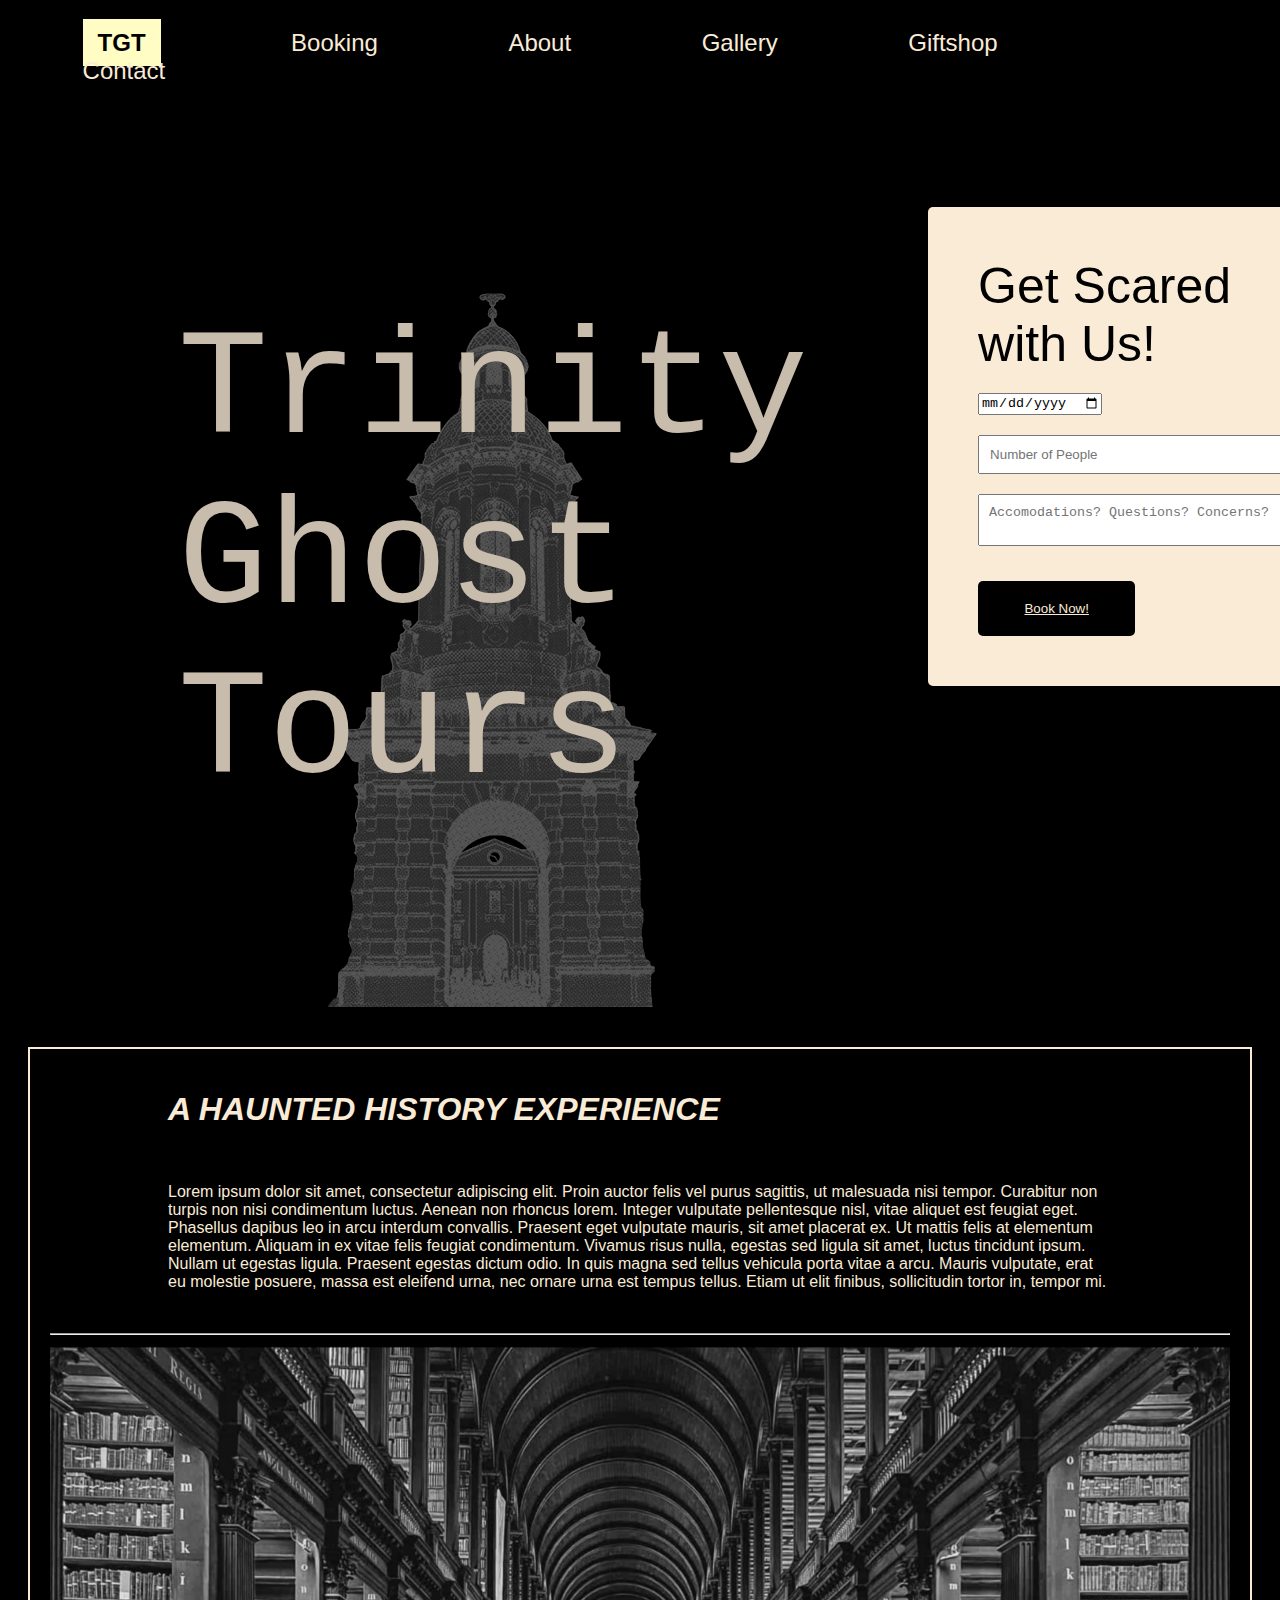
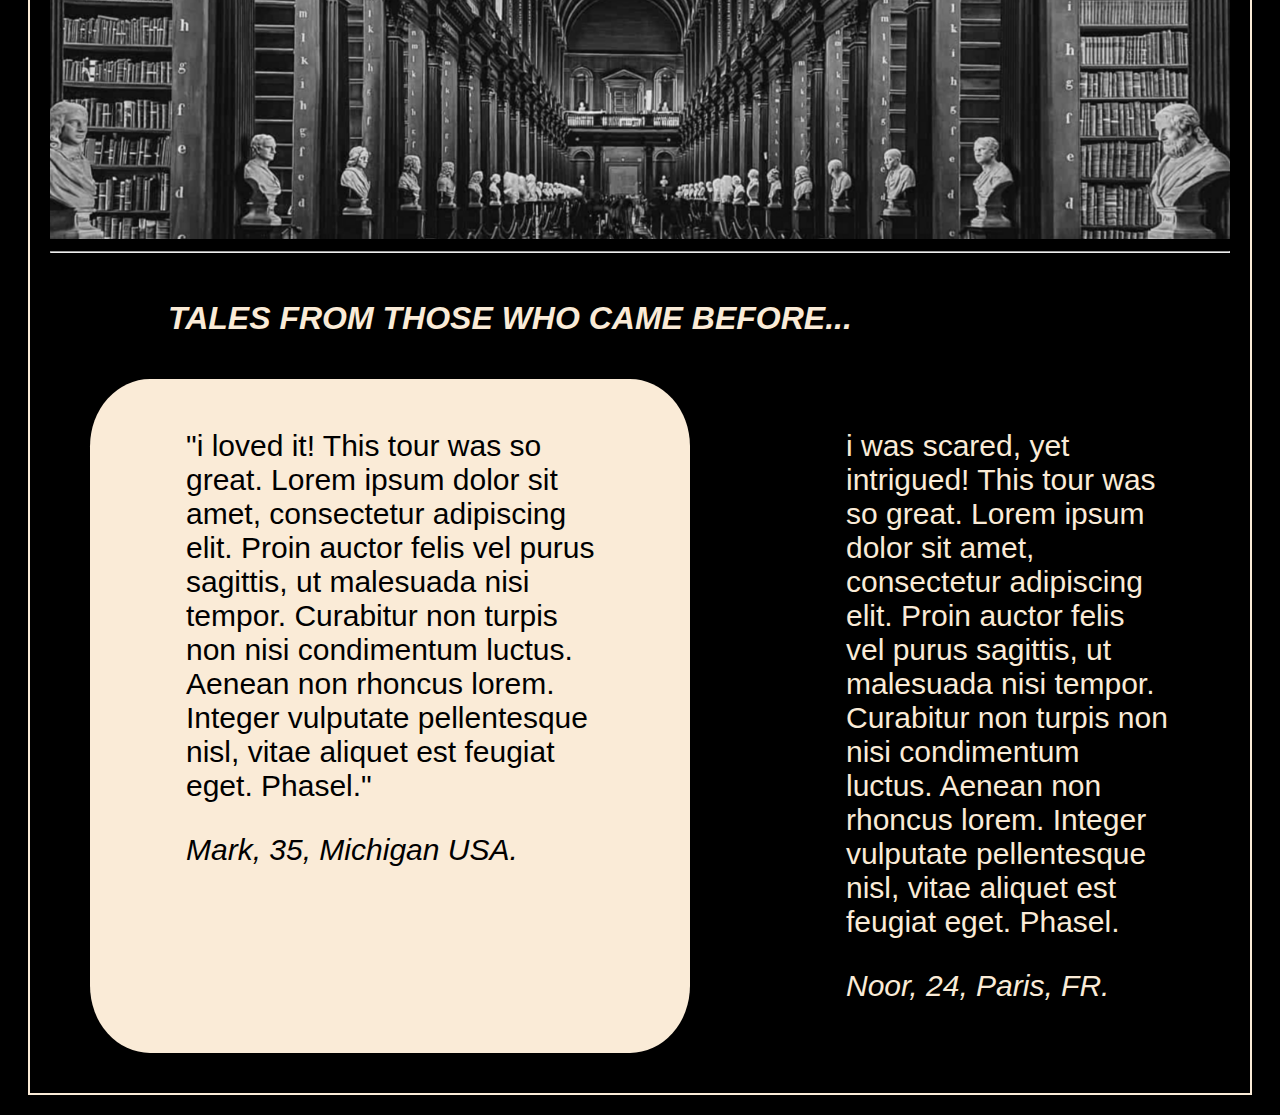
<file: index.html>
<!DOCTYPE html>
<html>
  <head>
    <title>TGT Home</title>
    <meta name="viewport" content="width=device-width, initial-scale=1">
    <link rel="stylesheet" href="style.css">
    <script src="cal.js"></script>
    <script src="hamburger.js"></script>
  </head>
  <body>
    <ul class="topnavi" id="topNav">
      <li class="page">
        <strong>
          <a id="homebutton" href="index.html">TGT</a>
        </strong>
      </li>
      <li class="page">
        <a href="booking.html">Booking</a>
      </li>
      <li class="page">
        <a href="about.html">About</a>
      </li>
      <li class="page">
        <a href="gallerymaps.html">Gallery</a>
      </li>
      <li class="page">
        <a href="gift.html">Giftshop</a>
      </li>
      <li class="page">
        <a href="contact.html">Contact</a>
      </li>
    </ul>
    <div class="container">
      <div class="column column-1">
        <p id="title">Trinity Ghost Tours</p>
      </div>
      <div class="column column-2">
        <div id="calendar-container">
          <p id="book-text">Get Scared with Us! </p>
          <div id="calendar"></div>
          <input type="date" id="test" />
          <input type="number" id="people" placeholder="Number of People">
          <textarea id="comments" placeholder="Accomodations? Questions? Concerns?"></textarea>
          <button id="submit-btn">
            <a href="booking.html">Book Now!</a>
          </button>
        </div>
      </div>
    </div>
    </div>
    <div class="second-container">
      <h1>
        <i>A HAUNTED HISTORY EXPERIENCE</i>
      </h1>
      <br>
      <p> Lorem ipsum dolor sit amet, consectetur adipiscing elit. Proin auctor felis vel purus sagittis, ut malesuada nisi tempor. Curabitur non turpis non nisi condimentum luctus. Aenean non rhoncus lorem. Integer vulputate pellentesque nisl, vitae aliquet est feugiat eget. Phasellus dapibus leo in arcu interdum convallis. Praesent eget vulputate mauris, sit amet placerat ex. Ut mattis felis at elementum elementum. Aliquam in ex vitae felis feugiat condimentum. Vivamus risus nulla, egestas sed ligula sit amet, luctus tincidunt ipsum. Nullam ut egestas ligula. Praesent egestas dictum odio. In quis magna sed tellus vehicula porta vitae a arcu. Mauris vulputate, erat eu molestie posuere, massa est eleifend urna, nec ornare urna est tempus tellus. Etiam ut elit finibus, sollicitudin tortor in, tempor mi. <br>
      </p>
      <br>
      <hr>
      <img id="banner" src="images/trinity1.png">
      <hr>
      <br>
      <h1>
        <i>TALES FROM THOSE WHO CAME BEFORE...</i>
      </h1>
      <div class="reviewcontainer">
        <div class="reviewcolumn review-column1">
          <p>"i loved it! This tour was so great. Lorem ipsum dolor sit amet, consectetur adipiscing elit. Proin auctor felis vel purus sagittis, ut malesuada nisi tempor. Curabitur non turpis non nisi condimentum luctus. Aenean non rhoncus lorem. Integer vulputate pellentesque nisl, vitae aliquet est feugiat eget. Phasel." </p>
          <p>
            <i>Mark, 35, Michigan USA.</i>
          </p>
        </div>
        <div class="reviewcolumn review-column2">
          <p>i was scared, yet intrigued! This tour was so great. Lorem ipsum dolor sit amet, consectetur adipiscing elit. Proin auctor felis vel purus sagittis, ut malesuada nisi tempor. Curabitur non turpis non nisi condimentum luctus. Aenean non rhoncus lorem. Integer vulputate pellentesque nisl, vitae aliquet est feugiat eget. Phasel. </p>
          <p>
            <i>Noor, 24, Paris, FR.</i>
          </p>
        </div>
      </div>
    </div>
  </body>
</html>
</file>
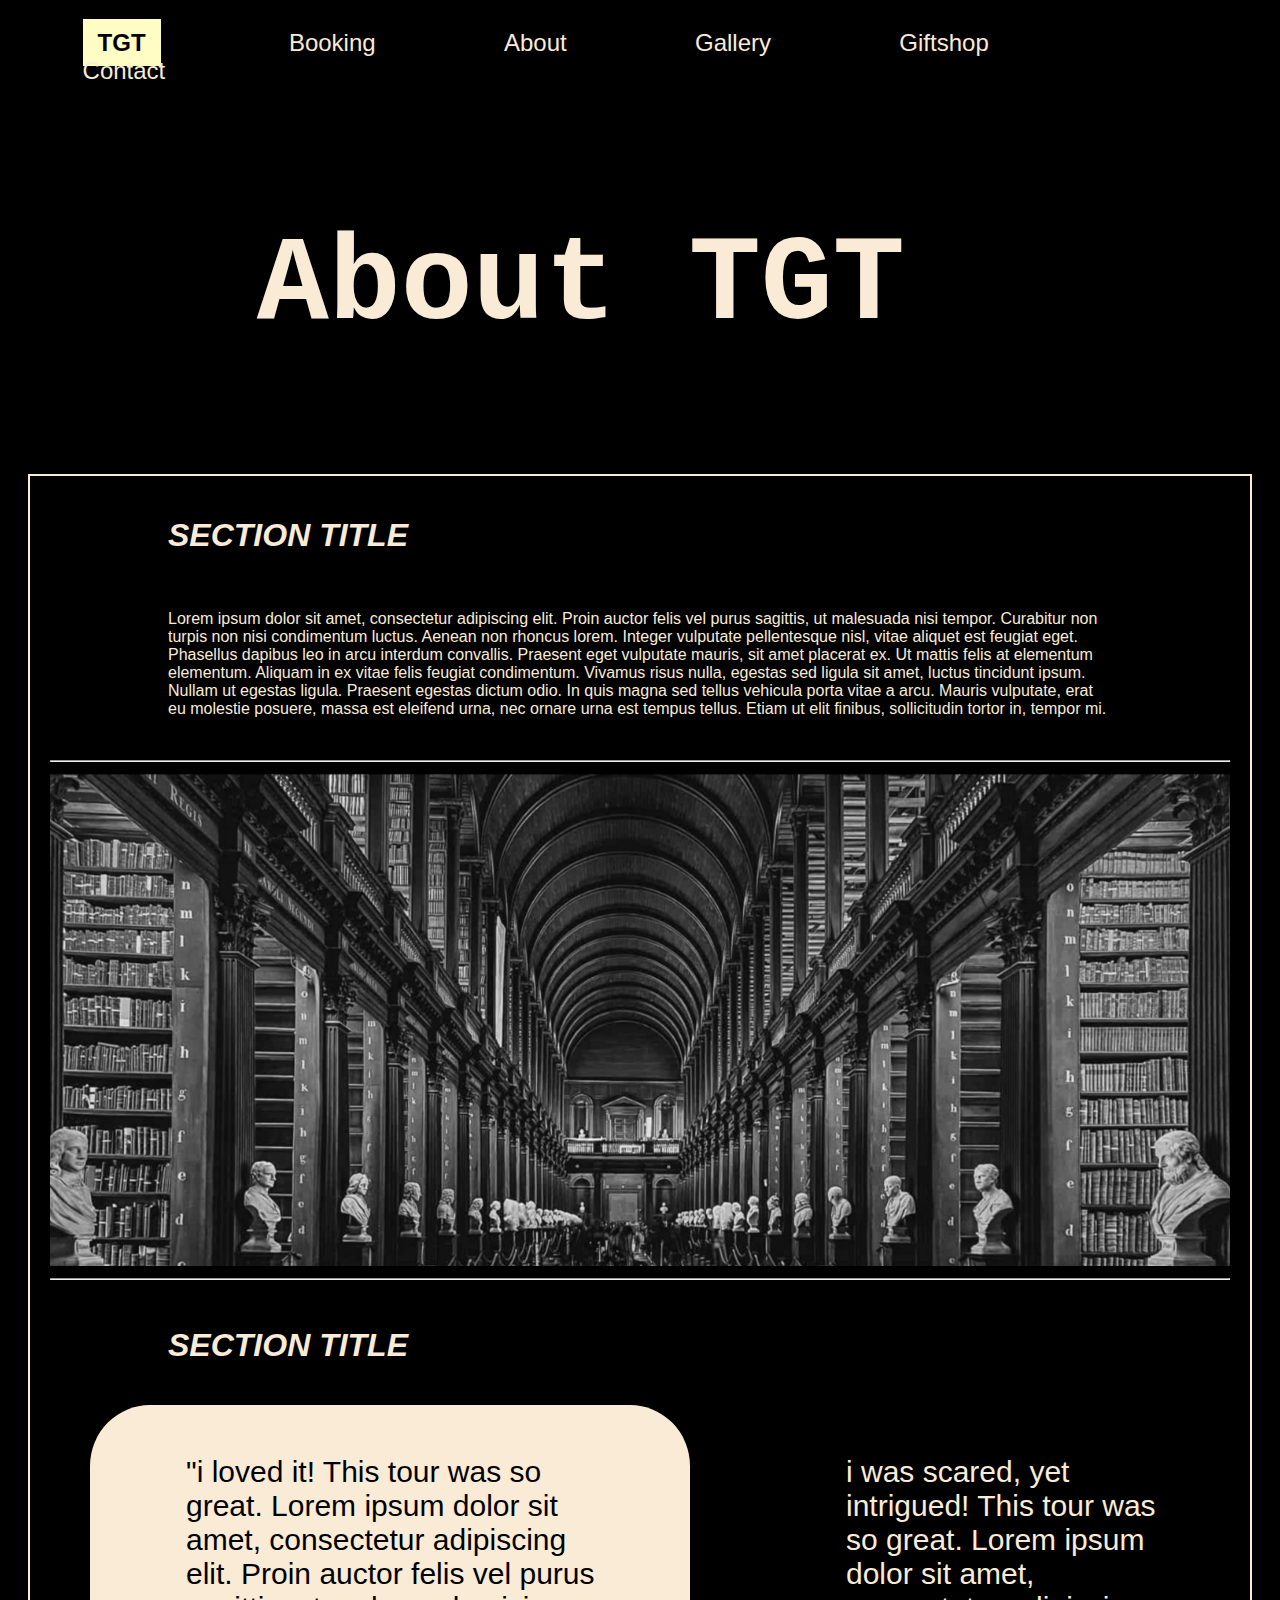
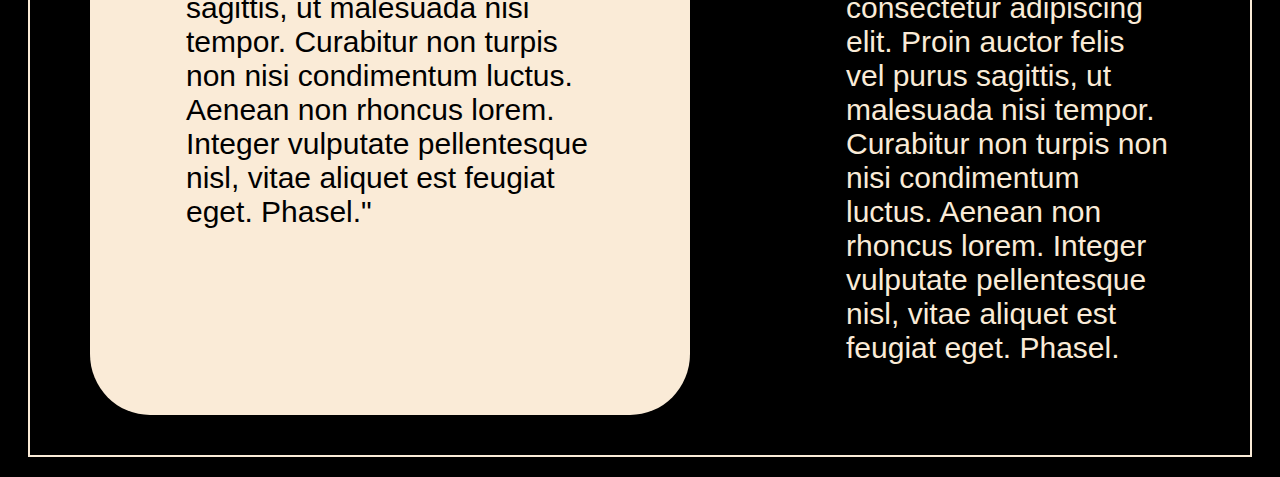
<file: about.html>
<!DOCTYPE html>
<html>
   <head>
      <title>About</title>
      <meta name="viewport" content="width=device-width, initial-scale=1">
      <link rel="stylesheet" href="style.css">
      <script src="cal.js"></script>
      <script src="hamburger.js"></script>
   </head>
   <body>
      <!-- this part is the top navigation menu, should be the same on every page! -->
      <div class="topnavi-container">
         <ul class="topnavi">
            <li class="page"><strong><a id="homebutton" href="index.html">TGT</a></strong></li>
            <li class="page"><a href="booking.html">Booking</a></li>
            <li class="page"><a href="about.html">About</a></li>
            <li class="page"><a href="gallerymaps.html">Gallery</a></li>
            <li class="page"><a href="gift.html">Giftshop</a></li>
            <li class="page"><a href="contact.html">Contact</a></li>
         </ul>
      </div>
      <!-- edit the first section -->
      <div class="container">
         <div class="pages-title">
            <h1 class="pages-titletext">About TGT</h1>
         </div>
         <div class="column column-2">
            <p></p>
         </div>
      </div>
      </div>
      <!-- edit the second section -->
      <div class="second-container">
         <h1><i>SECTION TITLE</i></h1>
         <br>
         <p> Lorem ipsum dolor sit amet, consectetur adipiscing elit. Proin auctor felis vel purus sagittis, ut malesuada nisi tempor. 
            Curabitur non turpis non nisi condimentum luctus. Aenean non rhoncus lorem. Integer vulputate pellentesque nisl, vitae aliquet
            est feugiat eget. Phasellus dapibus leo in arcu interdum convallis. Praesent eget vulputate mauris, sit amet placerat ex. Ut 
            mattis felis at elementum elementum. Aliquam in ex vitae felis feugiat condimentum. Vivamus risus nulla, egestas sed ligula sit 
            amet, luctus tincidunt ipsum. Nullam ut egestas ligula. Praesent egestas dictum odio. In quis magna sed tellus vehicula porta vitae 
            a arcu. Mauris vulputate, erat eu molestie posuere, massa est eleifend urna, nec ornare urna est tempus tellus. Etiam ut elit finibus, 
            sollicitudin tortor in, tempor mi.<br>
         </p>
         <br>
         <hr>
         <!-- add your own pic/media/anything or remove if you want :) -->
         <img id="banner" src="images/trinity1.png">
         <hr>
         <br>
         <!-- bubble sections -->
         <h1><i>SECTION TITLE</i></h1>
         <div class="reviewcontainer">
            <div class="reviewcolumn review-column1">
               <p>"i loved it! This tour was so great. Lorem ipsum dolor sit amet, consectetur adipiscing elit. Proin auctor felis vel purus sagittis, ut malesuada nisi tempor. 
                  Curabitur non turpis non nisi condimentum luctus. Aenean non rhoncus lorem. Integer vulputate pellentesque nisl, vitae aliquet
                  est feugiat eget. Phasel." 
               </p>
            </div>
            <div class="reviewcolumn review-column2">
               <p>i was scared, yet intrigued! This tour was so great. Lorem ipsum dolor sit amet, consectetur adipiscing elit. Proin auctor felis vel purus sagittis, ut malesuada nisi tempor. 
                  Curabitur non turpis non nisi condimentum luctus. Aenean non rhoncus lorem. Integer vulputate pellentesque nisl, vitae aliquet
                  est feugiat eget. Phasel. 
               </p>
            </div>
         </div>
      </div>
   </body>
</html>
</file>
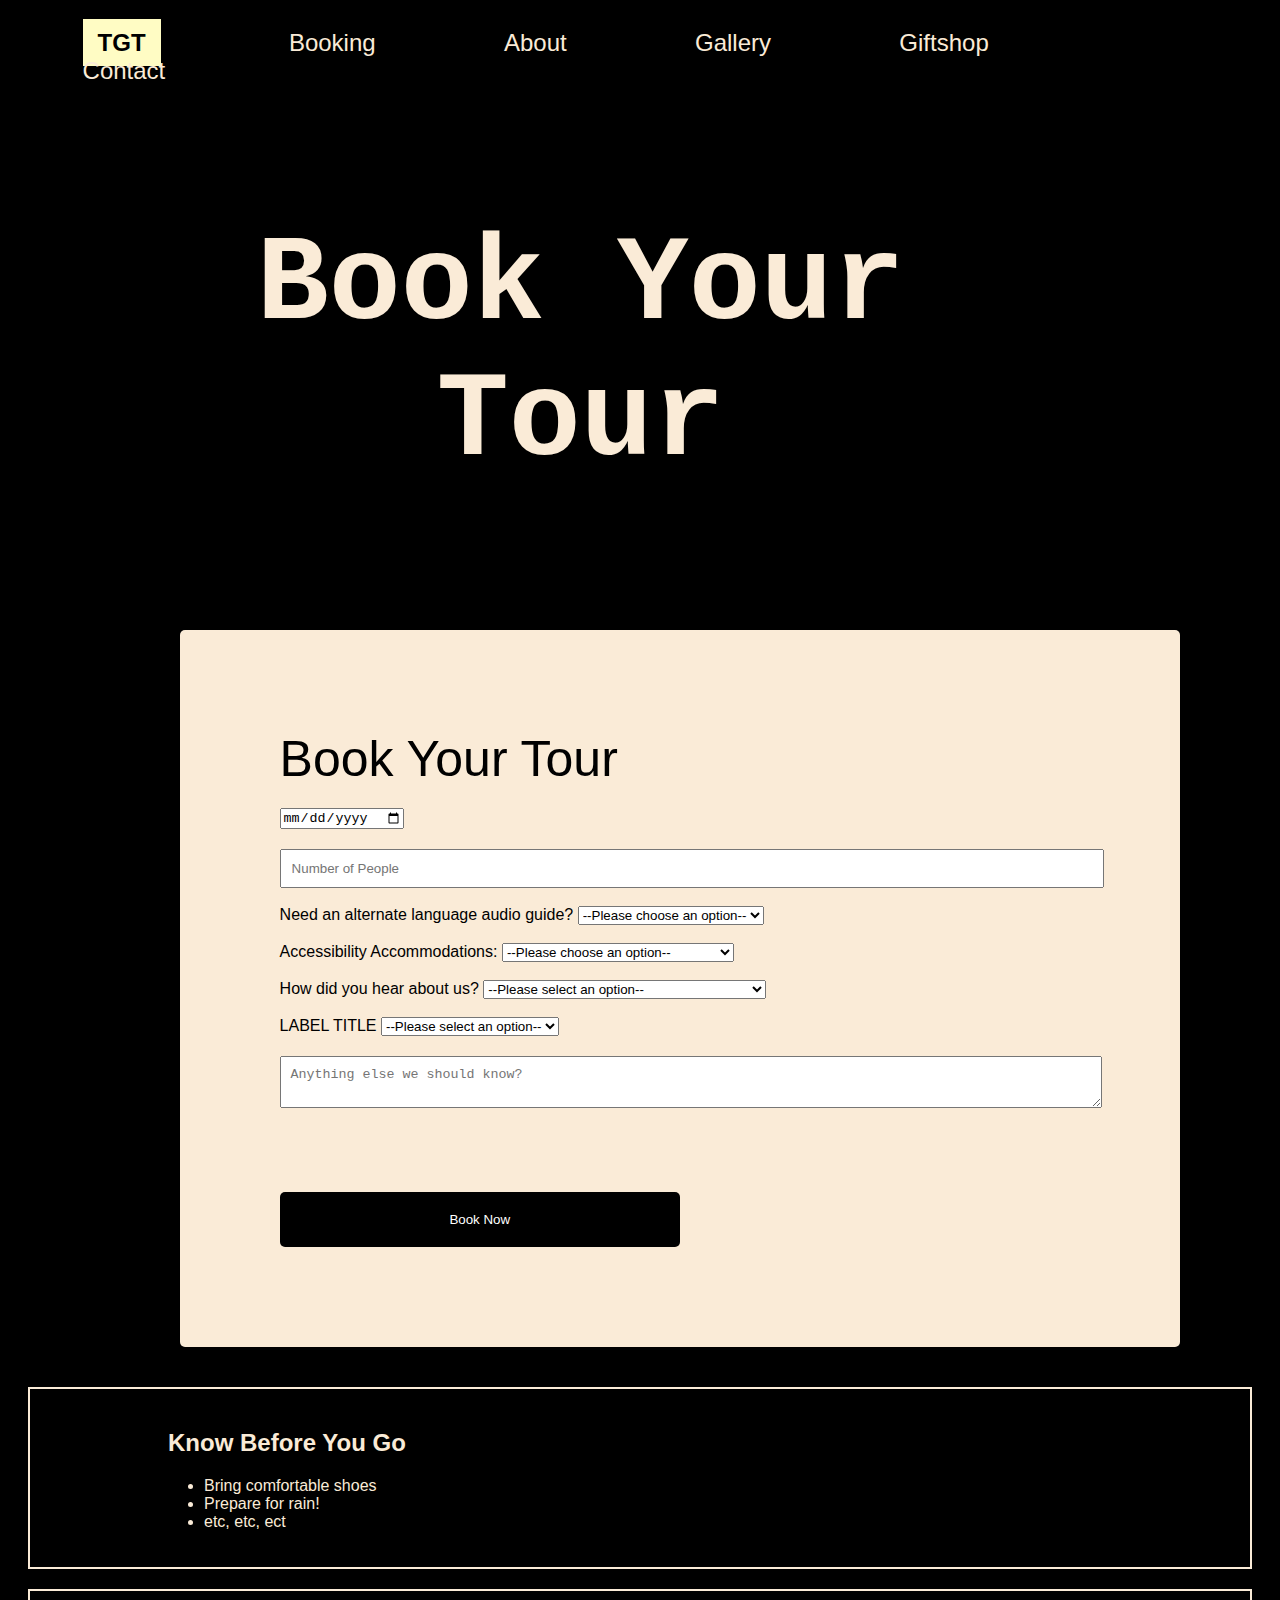
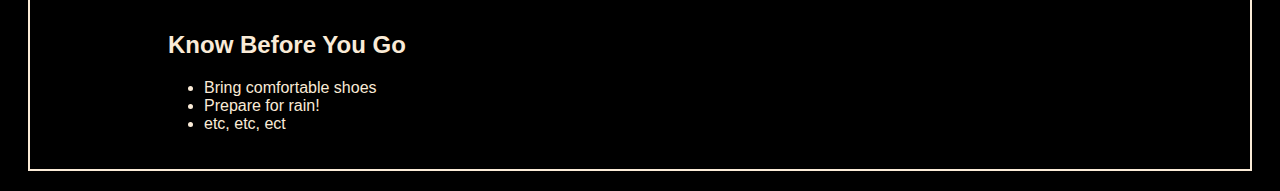
<file: booking.html>
<!DOCTYPE html>
<html>
   <head>
      <title>Booking</title>
      <meta name="viewport" content="width=device-width, initial-scale=1">
      <link rel="stylesheet" href="style.css">
      <script src="cal.js"></script>
      <script src="hamburger.js"></script>
   </head>
   <body>
      <!-- Top Navigation Menu -->
      <div class="topnavi-container">
         <ul class="topnavi">
            <li class="page"><strong><a id="homebutton" href="index.html">TGT</a></strong></li>
            <li class="page"><a href="booking.html">Booking</a></li>
            <li class="page"><a href="about.html">About</a></li>
            <li class="page"><a href="gallerymaps.html">Gallery</a></li>
            <li class="page"><a href="gift.html">Giftshop</a></li>
            <li class="page"><a href="contact.html">Contact</a></li>
         </ul>
      </div>
      <!-- Booking Form Section -->
      <div class="container">
         <div class="pages-title">
            <h1 class="pages-titletext">Book Your Tour</h1>
         </div>
      </div>
      <div class="column column-2">
         <div id="booking-cal">
            <p id="book-text">Book Your Tour</p>
            <div id="calendar"></div>
            <input type="date" id="test" />
            <input type="number" id="people" placeholder="Number of People">
            <br><br>
            <label for="language-select">Need an alternate language audio guide?</label>
            <select name="language">
               <option value="">--Please choose an option--</option>
               <option value="en">No thanks!</option>
               <option value="es">Español</option>
               <option value="fr">Français</option>
               <option value="de">Deutsch</option>
               <option value="it">Italiano</option>
               <option value="ja">日本語</option>
               <option value="zh">中文</option>
               <option value="ko">한국어</option>
               <option value="ar">العربية</option>
               <option value="ru">Русский</option>
            </select>
            <br><br>
            <label for="accessibility-select">Accessibility Accommodations:</label>
            <select id="accessibility-select" name="accessibility">
               <option value="">--Please choose an option--</option>
               <option value="none">No accommodations needed</option>
               <option value="wheelchair">Wheelchair accessibility</option>
               <option value="hearing">Hearing assistance</option>
               <option value="vision">Vision assistance</option>
               <option value="mobility">Mobility assistance</option>
               <option value="other">Other (please specify in comments)</option>
            </select>
            <br><br>
            <label for="referral-source">How did you hear about us?</label>
            <select id="referral-source" name="referral_source">
               <option value="">--Please select an option--</option>
               <option value="internet_search">Internet Search</option>
               <option value="social_media">Social Media (Facebook, Twitter, Instagram)</option>
               <option value="friend_referral">Friend or Family Referral</option>
               <option value="advertisement">Advertisement</option>
               <option value="event_or_booth">Event or Booth</option>
               <option value="other">Other</option>
            </select>
            <!-- Add whatever else you want right here! -->
            <br><br>
            <label for="label">LABEL TITLE</label>
            <select name="title">
               <option value="">--Please select an option--</option>
               <option value="NAME">OPTION</option>
               <option value="NAME">OPTION</option>
               <option value="NAME">OPTION</option>
               <option value="NAME">OPTION</option>
               <option value="NAME">OPTION</option>
               <option value="NAME">OPTION</option>
            </select>
            <textarea id="comments" placeholder="Anything else we should know?"></textarea>
            <button id="submit-btn">Book Now</button>
         </div>
      </div>
      </div>
      <!-- Additional Information Section -->
      <div class="second-container">
         <h2>Know Before You Go</h2>
         <ul>
            <li>Bring comfortable shoes</li>
            <li>Prepare for rain!</li>
            <li>etc, etc, ect</li>
         </ul>
      </div>
      <div class="second-container">
         <h2>Know Before You Go</h2>
         <ul>
            <li>Bring comfortable shoes</li>
            <li>Prepare for rain!</li>
            <li>etc, etc, ect</li>
         </ul>
      </div>
   </body>
</html>
</file>
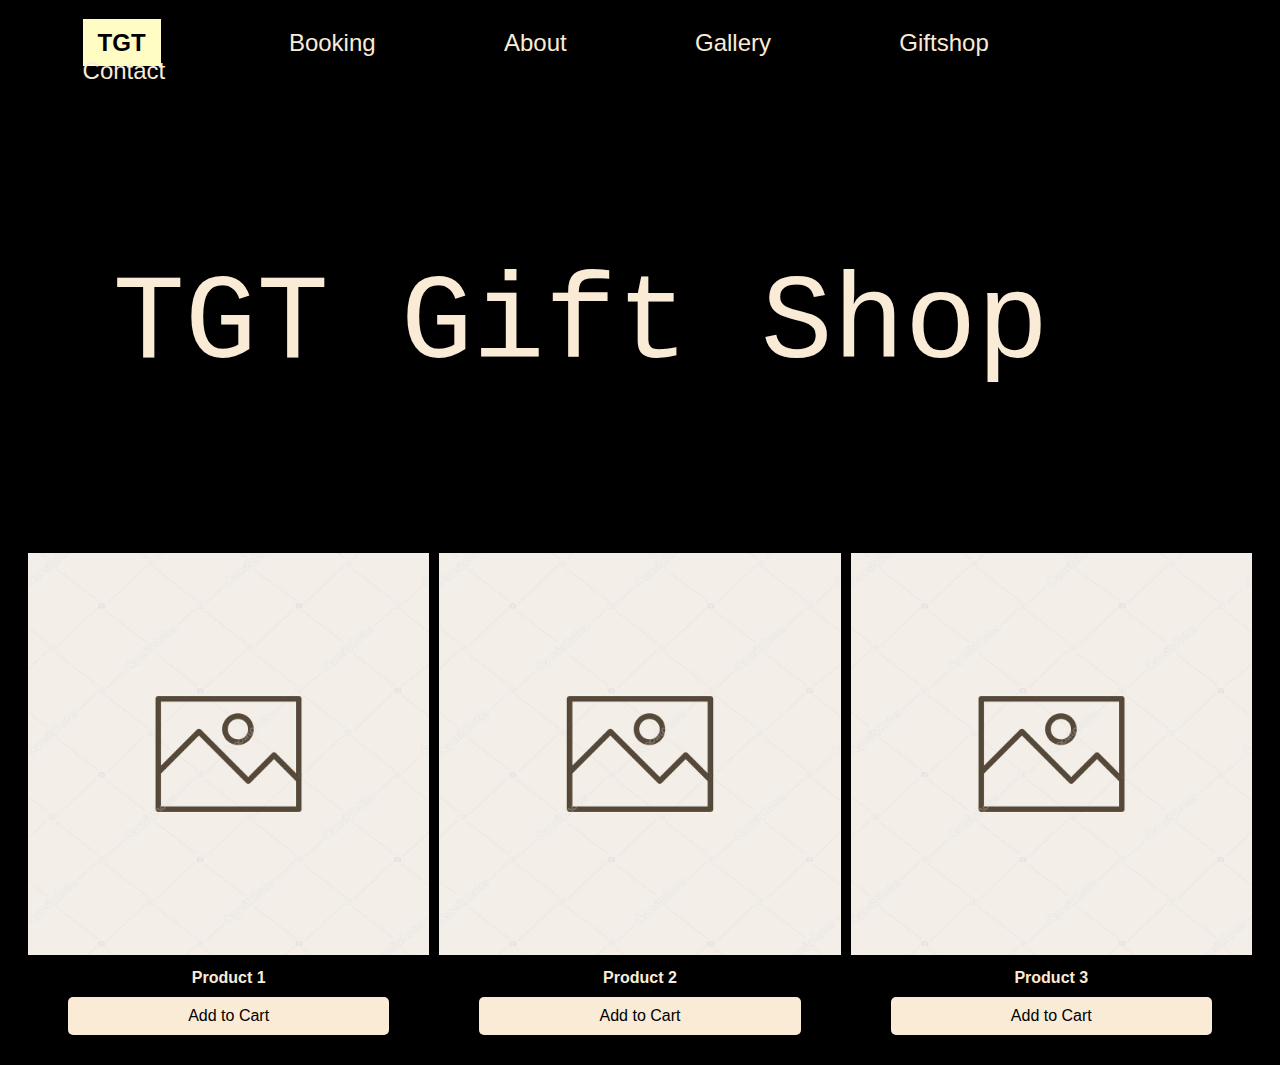
<file: gift.html>
<!DOCTYPE html>
<html>
   <head>
      <title>Giftshop</title>
      <meta name="viewport" content="width=device-width, initial-scale=1">
      <link rel="stylesheet" href="style.css">
      <script src="cal.js"></script>
      <script src="hamburger.js"></script>
   </head>
   <body>
      <!-- Top Navigation Menu -->
      <div class="topnavi-container">
         <ul class="topnavi">
            <li class="page"><strong><a id="homebutton" href="index.html">TGT</a></strong></li>
            <li class="page"><a href="booking.html">Booking</a></li>
            <li class="page"><a href="about.html">About</a></li>
            <li class="page"><a href="gallerymaps.html">Gallery</a></li>
            <li class="page"><a href="gift.html">Giftshop</a></li>
            <li class="page"><a href="contact.html">Contact</a></li>
         </ul>
      </div>
      <!-- page title -->
      <div class="container">
         <div class="pages-title">
            <p class="pages-titletext">TGT Gift Shop</p>
         </div>
      </div>
      <!-- Begin Product Gallery Section -->
      <div class="gallery">
         <!-- Product Item 1 -->
         <div class="gallery-item">
            <img src="images/blank.jpeg" alt="Product 1 Description">
            <div class="product-label">Product 1</div>
            <button class="add-to-cart-btn">Add to Cart</button>
         </div>
         <!-- Product Item 2 -->
         <div class="gallery-item">
            <img src="images/blank.jpeg" alt="Product 2 Description">
            <div class="product-label">Product 2</div>
            <button class="add-to-cart-btn">Add to Cart</button>
         </div>
         <!-- Product Item 3 -->
         <div class="gallery-item">
            <img src="images/blank.jpeg" alt="Product 3 Description">
            <div class="product-label">Product 3</div>
            <button class="add-to-cart-btn">Add to Cart</button>
         </div>
         <!-- Repeat for more products -->
      </div>
</file>
<file: style.css>
/* load custom font */
@font-face {
    font-family: Hacjiuza, 'Courier New', Courier, monospace;
    src=url (hacjiuza.ttf);
}
@font-face {
    font-family: 'HelveticaNeue-LightItalic', Arial, Helvetica, sans-serif;
    src=url (helveticaneue.ttc);
}
/* these changes apply to everything */
body {
    background-color: black;
    font-family: 'HelveticaNeue-Light', 'Helvetica Neue Light', 'Helvetica Neue', Helvetica, Arial, 'Lucida Grande', sans-serif;
}
p, h1,h2 {
    color: antiquewhite;
}
/* begin top navigation */
.topnavi{
    padding: 1%;
    position: -webkit-sticky;
   /* For Safari */
    position: sticky;
    top: 0;
    z-index: 1000;
   /* Ensure it stays on top of other content */
    background-color: black;
}
.topnavi li {
    padding: 5%;
    width: 250px;
    display: inline;
    text-align: center;
    overflow: hidden;
    flex-wrap: wrap;
    font-size: x-large;
}
.topnavi a {
    text-decoration: none;
    color: antiquewhite;
}
.page:hover a {
    background: #6f6fff;
    color: white;
}
li {
    color: antiquewhite;
}
/* end top navigation */
/* home page sections, from left to right */
.container {
    display: flex;
    margin: 20px;
    padding: 20px;
}
.column {
    padding: 20px;
}
/* left column */
.column-1{
    flex: 0 0 50%;
    padding-left: 120px;
    background-image: url('images/building.png');
    background-size: contain;
    background-position: right bottom;
    background-repeat: no-repeat;
    opacity: 0.8;
}
/* right column */
.column-2 {
    flex: 0 0 35%;
    padding: 20px;
    margin-left:80px;
}
/* TGT button */
#homebutton {
    color: black;
    border-style: fill;
    background: #fffcc4;
    padding-left: 15px;
    padding-right: 15px;
    padding-top: 10px;
    padding-bottom: 10px;
}
/* title, trinity ghost tours */
#title {
    padding-left: 10px;
    padding-bottom: 20px;
    font-family: Hacjiuza, 'Courier New', Courier, monospace;
    font-size: 150px;
}
/* titles on pages besides home */
.pages-title{
    flex: 0 0 90%;
}
.pages-titletext{
    font-family: Hacjiuza, 'Courier New', Courier, monospace;
    font-size: 120px;
    text-align: center;
}
/* booking info style */
#book-text {
    margin:auto;
    margin-bottom:20px;
    font-family: 'HelveticaNeue-Light', 'Helvetica Neue Light', 'Helvetica Neue', Helvetica, Arial, 'Lucida Grande', sans-serif;
    font-size: 50px;
    color:black;
}
/* booking calendar stuff for homepage */
#calendar-container {
    max-width: 400px;
    margin: 0 auto;
    margin-top: 50px;
    background-color: antiquewhite;
    padding: 50px;
    border-radius: 5px;
}
/* this id styles the booking widget ON the booking page */
#booking-cal{
    max-width: 70%;
    margin: 0 auto;
    background-color: antiquewhite;
    padding: 100px;
    border-radius: 5px;
}
#calendar {
    width: 100%;
    font-family: 'HelveticaNeue-Light', 'Helvetica Neue Light', 'Helvetica Neue', Helvetica, Arial, 'Lucida Grande', sans-serif;
}
#people, #comments, #language, #accom{
    width: 100%;
    padding: 10px;
    margin-top: 20px;
}
#submit-btn {
    width: 50%;
    padding: 20px;
    margin-top: 10%;
    background-color: black;
    color: #fff;
    border: none;
    cursor: pointer;
    border-radius: 5px;
}
#submit-btn a{
    color: antiquewhite;
}
/* end of calendar stuff */
/* begin bottom half of page */
.second-container p,h1,h2{
    margin-left: 10%;
    margin-right:10%;
}
.second-container{
    border: 2px solid antiquewhite;
    margin: 20px;
    padding: 20px;
}
.second-container li{
    margin-left: 10%;
    margin-right:10%;
}
/* review area style */
.reviewcontainer {
    display: flex;
    margin-left: 20px;
    padding: 20px;
}
.reviewcolumn {
    padding: 20px;
}
.review-column1{
    flex: 20 0 50%;
    padding-left: 20px;
    background-color: antiquewhite;
    border-radius: 10%;
}
.review-column1 p{
    flex: 0 0 50%;
    padding-left: 20px;
    color: black;
    font-size: 30px;
}
/* right column */
.review-column2{
    flex: 0 0 50%;
    margin-left:80px;
    margin-right:180px;
}
.review-column2 p{
    margin-right:180px;
    font-size: 30px;
}
#banner{
    width: 100%;
}
/* Gallery grid container */
.gallery {
    display: grid;
    grid-template-columns: repeat(3, 1fr);
   /* Creates a three-column layout */
    gap: 10px;
   /* Space between items */
    margin: 20px;
   /* Adjust as needed */
}
/* Gallery item styling */
.gallery-item {
    overflow: hidden;
   /* Ensures the content doesn't overflow its box */
}
/* Image styling within gallery items */
.gallery-item img {
    width: 100%;
   /* Makes image fill the container */
    height: auto;
   /* Maintains aspect ratio */
    object-fit: cover;
   /* Ensures the image covers the area without distortion */
}
/* Responsive adjustments */
@media (max-width: 768px) {
    .gallery {
        grid-template-columns: repeat(2, 1fr);
       /* Two columns for smaller screens */
   }
}
@media (max-width: 480px) {
    .gallery {
        grid-template-columns: 1fr;
       /* Single column for very small screens */
   }
}
/* GIFTSHOP */
.product-label {
    margin-top: 10px;
   /* Space above the label */
    text-align: center;
   /* Center-align the text */
    color: antiquewhite;
   /* Text color */
    font-weight: bold;
   /* Make the label text bold */
}
/* Style for 'Add to Cart' buttons */
.add-to-cart-btn {
    display: block;
    width: 80%;
    padding: 10px;
    margin: 10px auto;
    background-color: antiquewhite;
    color: black;
    border: none;
    cursor: pointer;
    border-radius: 5px;
    font-size: 1em;
}
.add-to-cart-btn:hover {
    background-color: #0056b3;
   /* Darker shade on hover */
}
/* responsive things! */
@media screen and (max-width: 768px) {
    .container, .second-container, .reviewcontainer {
        flex-direction: column;
   }
    .column, .reviewcolumn, .review-column1, .review-column2 {
        width: 100%;
        margin: 0;
   }
    .topnavi li, .topnavi {
        float: none;
        width: auto;
   }
    .topnavi li {
        display: block;
        text-align: left;
   }
    .hamburger-menu {
        display: block;
   }
    .topnavi.responsive {
        position: relative;
   }
    .topnavi.responsive .icon {
        position: absolute;
        right: 0;
        top: 0;
   }
    .topnavi.responsive a {
        float: none;
        display: block;
        text-align: left;
   }
}
/* Adjustments for screens smaller than 600px */
@media screen and (max-width: 600px) {
    .topnavi li:not(:first-child) {
        display: none;
   }
    .topnavi li.icon {
        float: right;
        display: block;
   }
}
/* Additional responsive adjustments for when the hamburger menu is active */
@media screen and (max-width: 600px) {
    .topnavi.responsive {
        position: relative;
   }
    .topnavi.responsive li.icon {
        position: absolute;
        right: 0;
        top: 0;
   }
    .topnavi.responsive li {
        float: none;
        display: block;
        text-align: left;
   }
}
</file>
